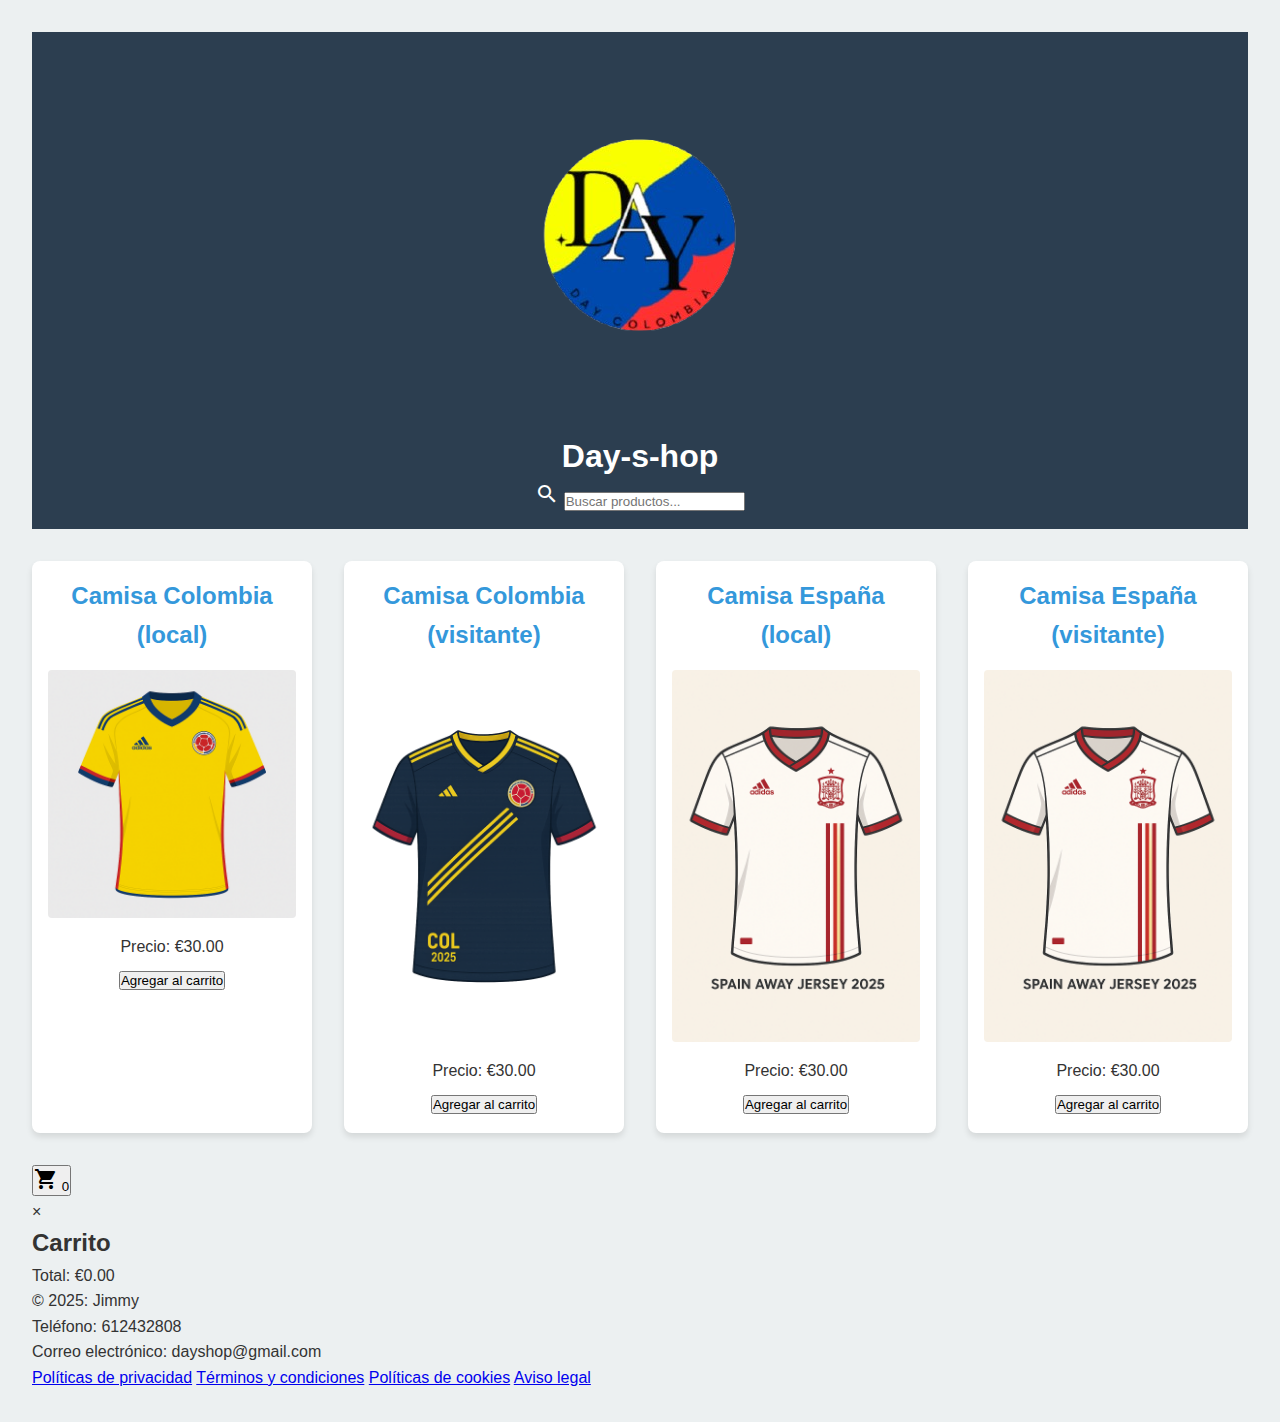
<file: index.html>
<!DOCTYPE html>
<html lang="es">
<head>
<meta charset="UTF-8">
<meta name="viewport" content="width=device-width, initial-scale=1.0">
<title>Day-s-hop</title>
<link href="https://fonts.googleapis.com/icon?family=Material+Icons" rel="stylesheet">
<link rel="stylesheet" href="css.css">
</head>
<body>
<header>
  <div class="header-top">
    <div class="logo">
      <img src="ico/logo.png" alt="logo Day-s-hop">
    </div>
    <h1 class="titulo-degradado">Day-s-hop</h1>
    <div class="header-buscador">
      <label>
        <span class="material-icons">search</span>
        <input type="text" id="inpBuscador" placeholder="Buscar productos..." aria-label="Buscar productos">
      </label>
    </div>
  </div>
</header>

<main>
  <div class="camisas"></div>
</main>

<!-- Botón de carrito fijo con badge -->
<button id="btnAbrirCarrito" class="btn-carrito">
  <span class="material-icons">shopping_cart</span>
  <span id="badgeCarrito">0</span>
</button>

<!-- MODAL CARRITO -->
<div id="modalCarrito" class="modal" role="dialog" aria-modal="true">
  <div class="modal-contenido">
    <span class="cerrar">&times;</span>
    <h2>Carrito</h2>
    <div id="lista-carrito"></div>
    <p>Total: <span id="totalCarrito">€0.00</span></p>
  </div>
</div>

<footer>
  <div>
    <p>© 2025: Jimmy</p>
  </div>
  <div id="datosContactos">
    <p>Teléfono: 612432808</p>
    <p>Correo electrónico: dayshop@gmail.com</p>
    <div id="informacion">
      <a href="#">Políticas de privacidad</a>
      <a href="#">Términos y condiciones</a>
      <a href="#">Políticas de cookies</a>
      <a href="#">Aviso legal</a>
    </div>
  </div>
</footer>

<script src="api.js" defer></script>
</body>
</html>
</file>
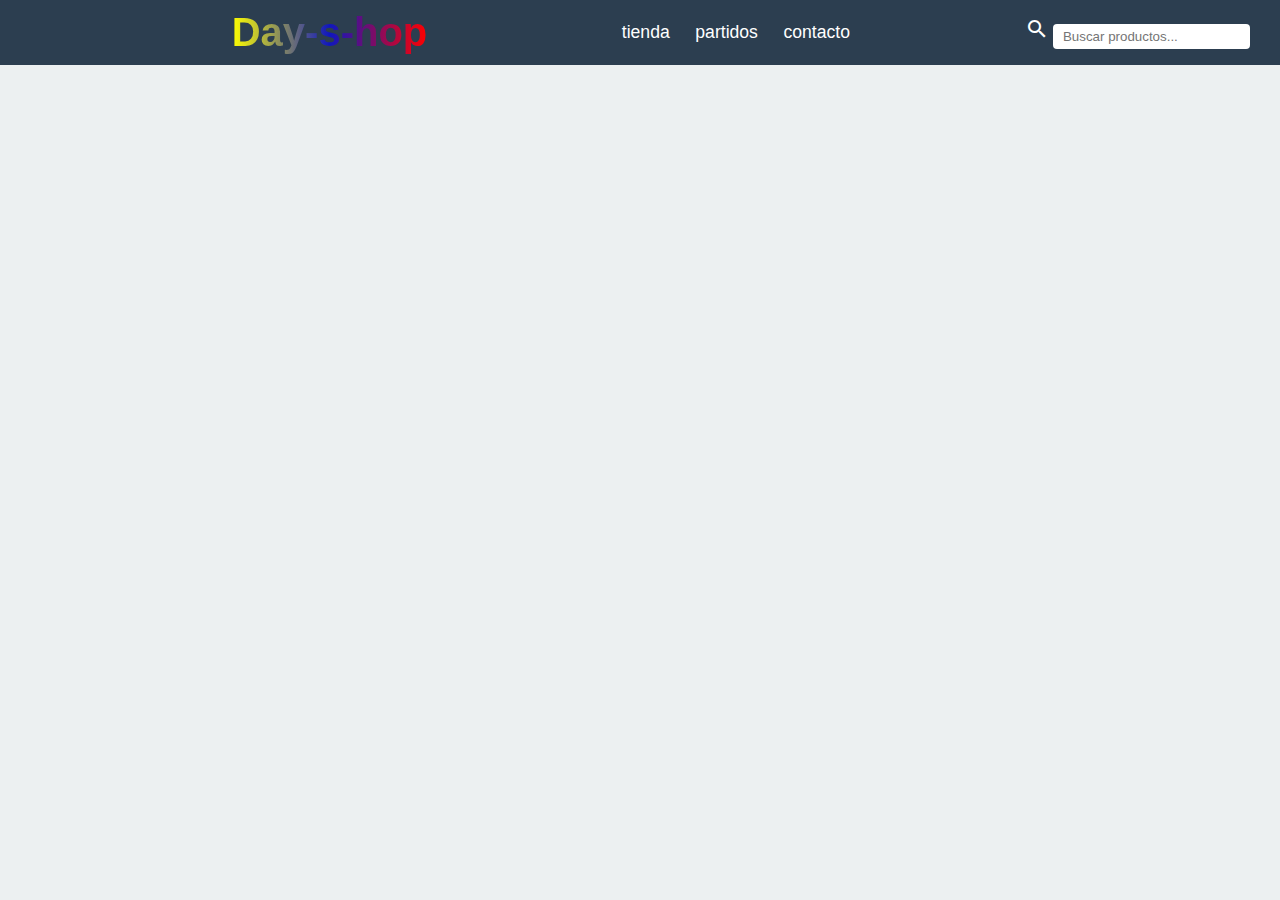
<file: futbol.html>
<!DOCTYPE html>
<html lang="es">
<head>
<meta charset="UTF-8">
<meta name="viewport" content="width=device-width, initial-scale=1.0">
<title>Day-s-hop/futlbol</title>
<link href="https://fonts.googleapis.com/icon?family=Material+Icons" rel="stylesheet">
<link rel="stylesheet" href="./css/index.css">
</head>
<body>
    <header>
  <div class="header-top">
    <div class="logo">
      <img src="ico/logo.png" alt="logo Day-s-hop">
    </div>
    <h1 class="titulo-degradado">Day-s-hop</h1>
    <nav>
      <a href="index.html" target="_parent">tienda</a>
      <a href="futbol.html" target="_parent">partidos</a>
      <a href="contacto.html" target="_parent">contacto</a>
    </nav>
    <div class="header-buscador">
      <label>
        <span class="material-icons">search</span>
        <input type="text" id="inpBuscador" placeholder="Buscar productos..." aria-label="Buscar productos">
      </label>
    </div>
  </div>
</header>
    
</body>
</html>
</file>
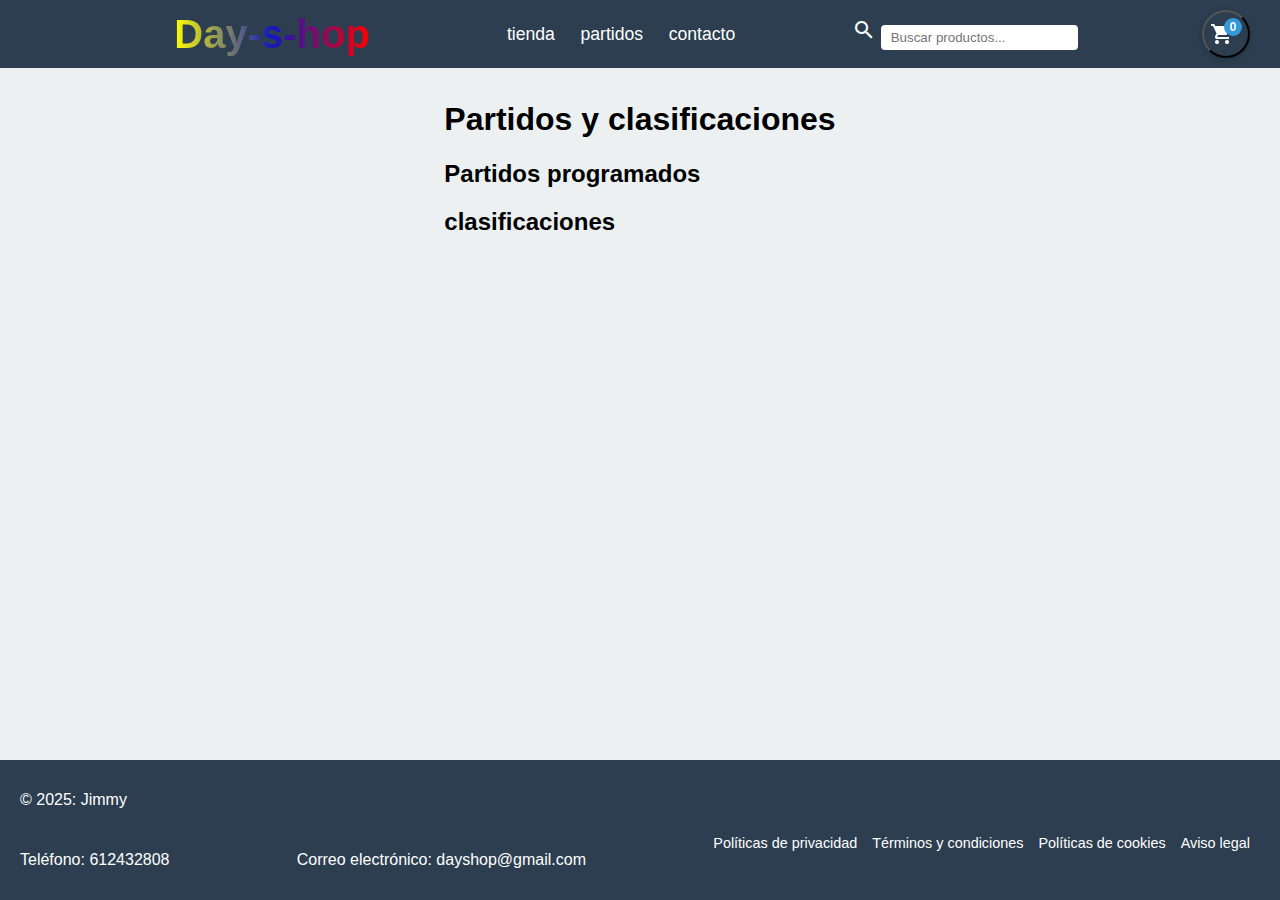
<file: html/futbol.html>
<!DOCTYPE html>
<html lang="es">
<head>
<meta charset="UTF-8">
<meta name="viewport" content="width=device-width, initial-scale=1.0">
<title>Day-s-hop/futlbol</title>
<link rel="icon" type="image/png" href="/ico/favicon.ico"><!-- favicon -->
<link href="https://fonts.googleapis.com/icon?family=Material+Icons" rel="stylesheet"><!-- iconos -->
<link rel="stylesheet" href="../css/index.css"><!-- estilo -->
</head>
<body>
    <header>
      <div class="header-top">
        <div class="logo">
          <img src="/ico/logo.png" alt="logo Day-s-hop">
        </div>
        <h1 class="titulo-degradado">Day-s-hop</h1>
        <div>
          <button class="menu-toggle" aria-label="Abrir menú">
            <span class="material-icons">menu</span>
          </button>
          <nav>
            <a href="/index.html" target="_parent">tienda</a>
            <a href="/html/futbol.html" target="_parent">partidos</a>
            <a href="/html/contacto.html" target="_parent">contacto</a>
          </nav>
        </div>  
        <div class="header-buscador">
          <label>
            <span class="material-icons">search</span>
            <input type="text" id="inpBuscador" placeholder="Buscar productos..." aria-label="Buscar productos">
          </label>
        </div>
        <button id="btnAbrirCarrito" class="btn-carrito">
        <span class="material-icons">shopping_cart</span>
        <span id="badgeCarrito">0</span>
      </button>
      </div>
    </header>

    <main>
      <h1>Partidos y clasificaciones</h1>

      <h2>Partidos programados</h2>
      <ul id="fixtures"></ul>

      <h2>clasificaciones</h2>
      <ul id="standings"></ul>


    </main>

    <footer>
      <div>
        <p>© 2025: Jimmy</p>
      </div>
      <div id="datosContactos">
        <p>Teléfono: 612432808</p>
        <p>Correo electrónico: dayshop@gmail.com</p>
        <div id="informacion">
          <a href="#">Políticas de privacidad</a>
          <a href="#">Términos y condiciones</a>
          <a href="#">Políticas de cookies</a>
          <a href="#">Aviso legal</a>
        </div>
      </div>
    </footer>
    
    <script src="/seguridad/config.js" defer></script>
    <script src="/js/futbol.js" defer></script>
    <script src="/js/api.js" defer></script>
    <script src="/js/menu.js" defer></script>
    <script src="/js/carrito.js" defer></script>
</body>
</html>
</file>
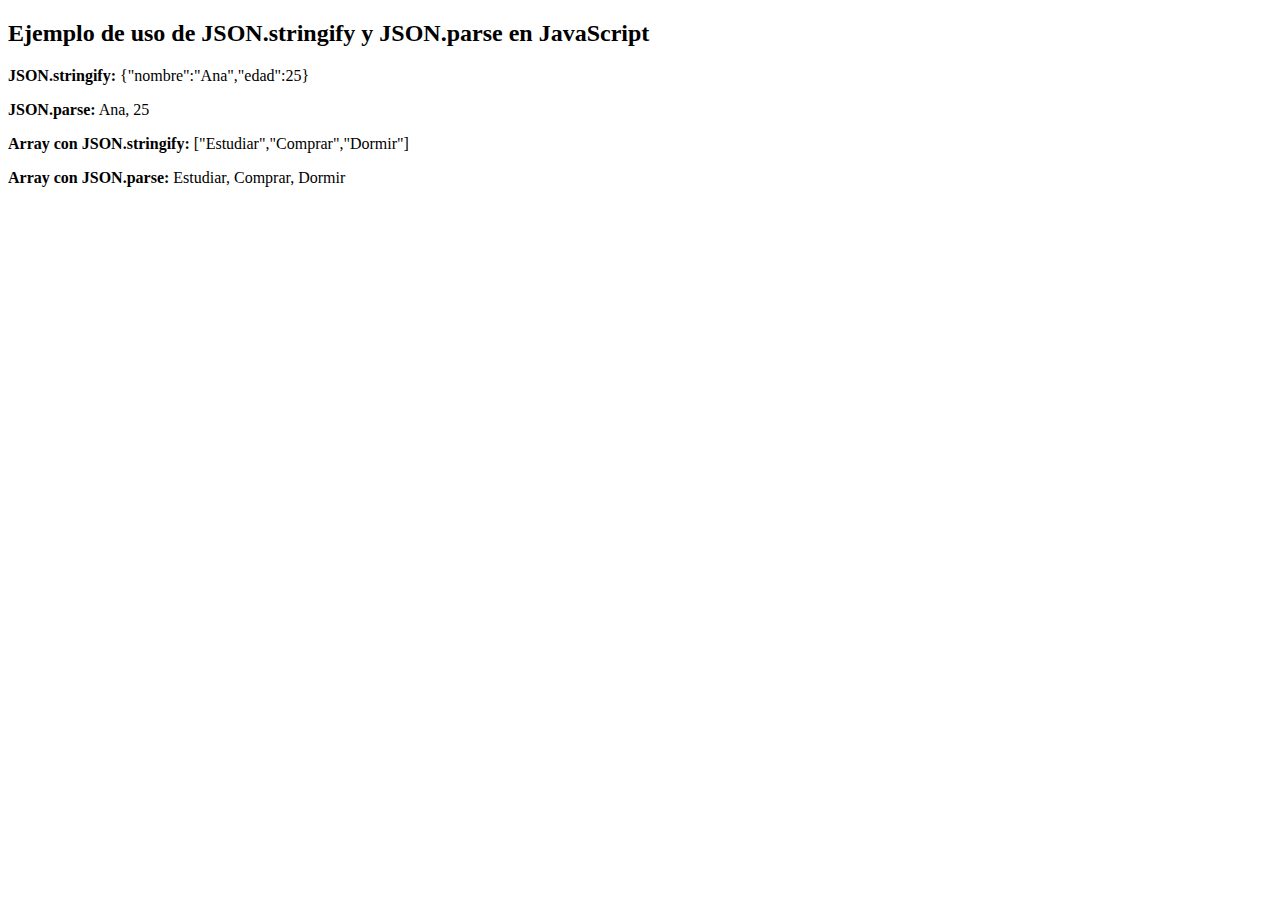
<file: practica/json-propiedades.html>
<!DOCTYPE html>
<html lang="en">
<head>
    <meta charset="UTF-8">
    <meta name="viewport" content="width=device-width, initial-scale=1.0">
    <title>Document</title>
</head>
<body>
    <h2>Ejemplo de uso de JSON.stringify y JSON.parse en JavaScript</h2>
    <script>
    // Crear un objeto
    const persona = { nombre: "Ana", edad: 25 };
    // Convertir el objeto a texto JSON
    const textoJSON = JSON.stringify(persona);
    document.write('<p><b>JSON.stringify:</b> ' + textoJSON + '</p>');

    // Guardar en localStorage
    localStorage.setItem('persona', textoJSON);

    // Leer el texto JSON de localStorage y convertirlo a objeto
    const personaGuardada = JSON.parse(localStorage.getItem('persona'));
    document.write('<p><b>JSON.parse:</b> ' + personaGuardada.nombre + ', ' + personaGuardada.edad + '</p>');

    // Ejemplo con array
    const tareas = ["Estudiar", "Comprar", "Dormir"];
    const tareasJSON = JSON.stringify(tareas);
    document.write('<p><b>Array con JSON.stringify:</b> ' + tareasJSON + '</p>');
    localStorage.setItem('tareas', tareasJSON);
    const tareasGuardadas = JSON.parse(localStorage.getItem('tareas'));
    document.write('<p><b>Array con JSON.parse:</b> ' + tareasGuardadas.join(', ') + '</p>');
    </script>
</body>
</html>
</file>
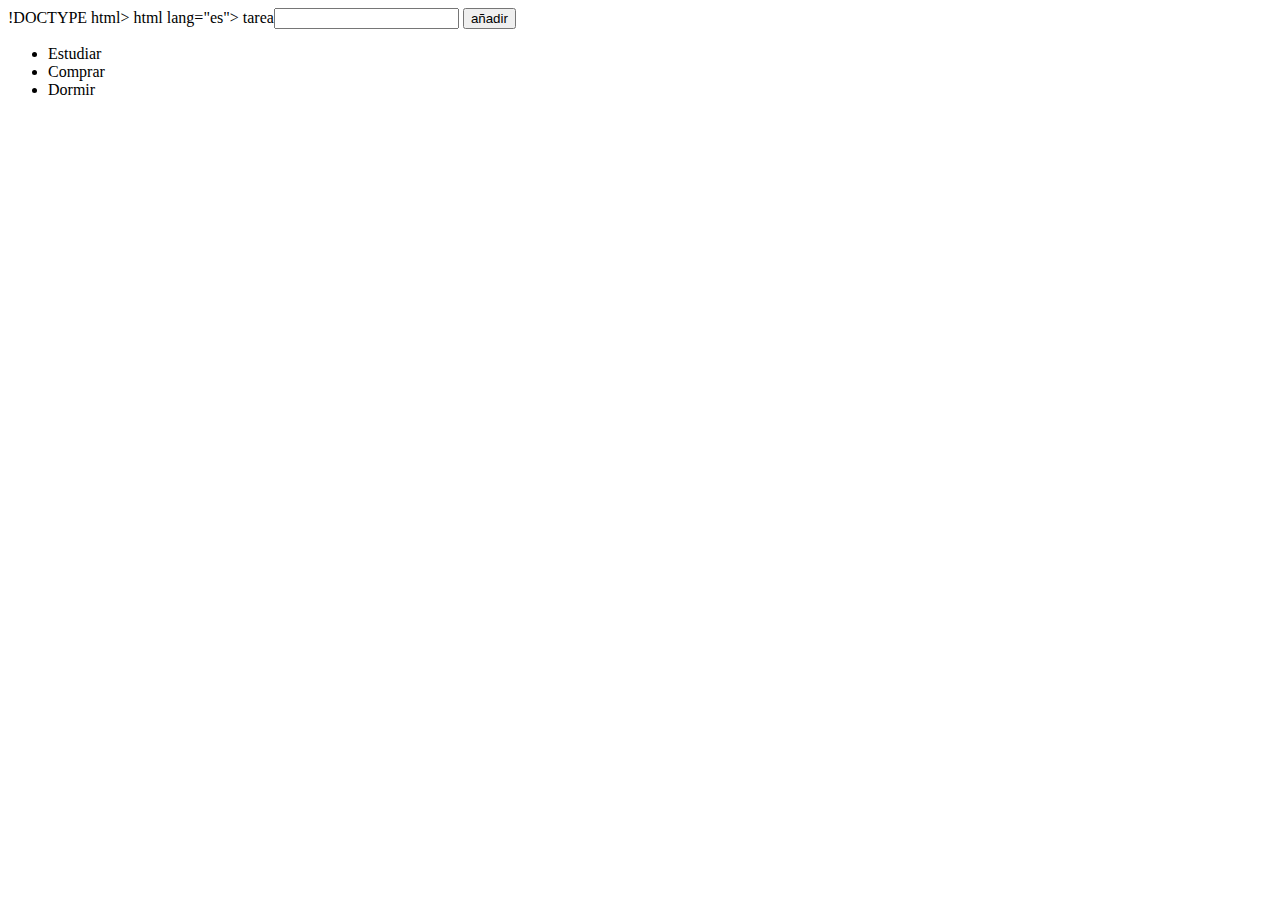
<file: practica/local.html>
!DOCTYPE html>
html lang="es">
<head>
    <meta charset="UTF-8">
    <meta name="viewport" content="width=device-width, initial-scale=1.0">
    <title>Document</title>
</head>
<body>
    <label for="">tarea<input id="newWork" type="text"></laber>
    <button id="addWorkBtn">añadir</button>
    <ul id="workList"></ul>

    <script>
        // Mostrar tareas guardadas al cargar la página
        const worklist = document.getElementById('workList');
        let tareas = JSON.parse(localStorage.getItem('tareas')) || [];

        tareas.forEach(work => {
            const li = document.createElement('li');
            if(typeof work === 'object') {
                li.textContent = work.texto + ' (' + work.hora + ')';
            } else {
                li.textContent = work;
            }
            worklist.appendChild(li);
        });

        document.getElementById('addWorkBtn').addEventListener('click', function(event) {
            const work = document.getElementById('newWork').value;
            if(work.trim() === "") return;
            const hora = new Date().toLocaleTimeString();
            const tareaObj = { texto: work, hora: hora };
            tareas.push(tareaObj);
            localStorage.setItem('tareas', JSON.stringify(tareas));
            const li = document.createElement('li');
            li.textContent = tareaObj.texto + ' (' + tareaObj.hora + ')';
            worklist.appendChild(li);
            document.getElementById('newWork').value = "";
        });

        document.getElementById('newWork').addEventListener('keydown', function(e) {
            if (e.key === 'Enter') {
                document.getElementById('addWorkBtn').click();
            }
        });
    </script>
    
</body>
</html>
</file>
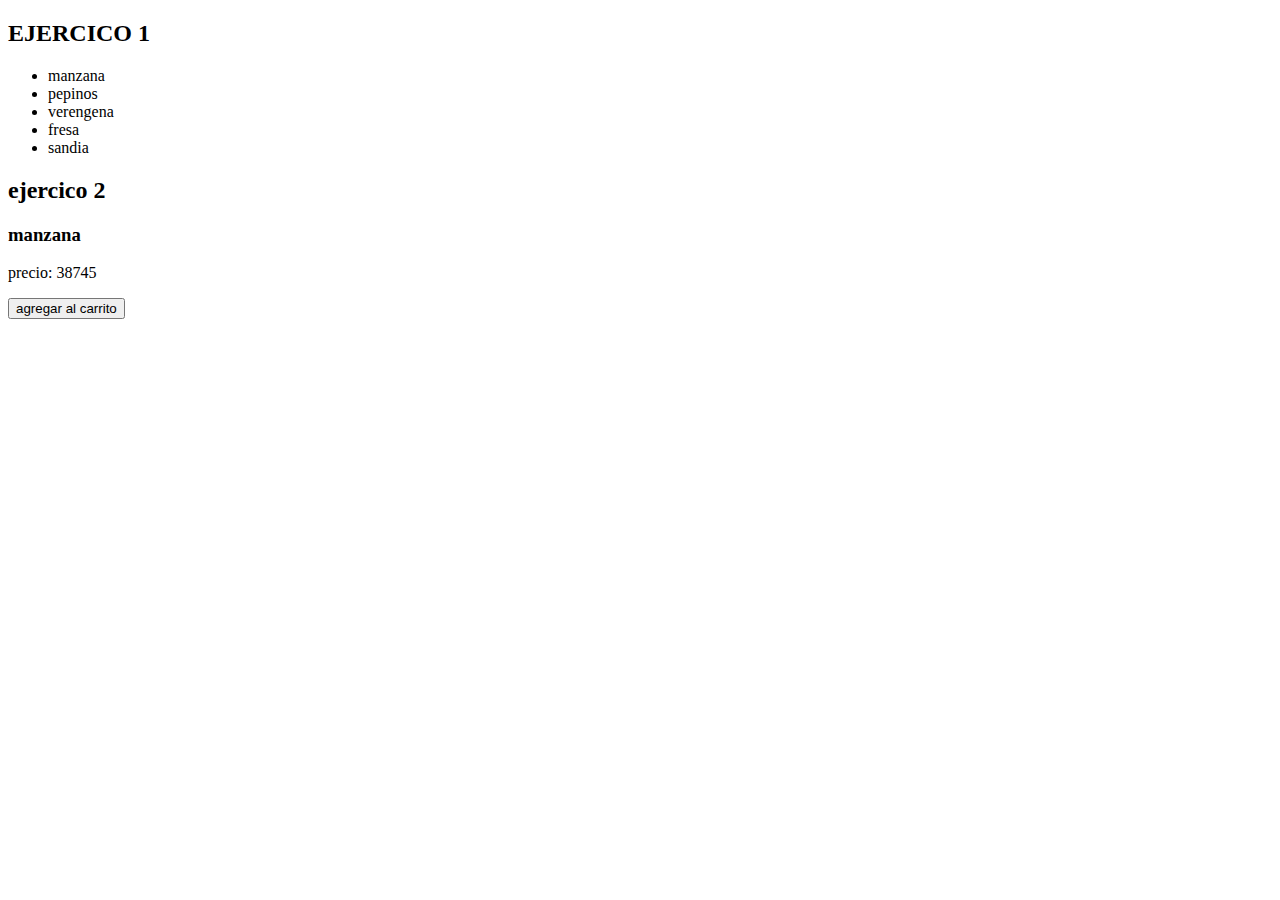
<file: practica/openchile.html>
<!DOCTYPE html>
<html lang="en">
<head>
    <meta charset="UTF-8">
    <meta name="viewport" content="width=device-width, initial-scale=1.0">
    <title>Document</title>
</head>
<body>
    <h2>EJERCICO 1</h2>
    <script>
        const lista = document.createElement("ul");
        lista.innerHTML= `<li id="2">manzana</li> 
        <li id="4">pepinos</li> 
        <li id="5">verengena</li> 
        <li id="6">fresa</li> 
        <li id="34">sandia</li> 
        `;
        document.body.appendChild(lista);
        
    </script>
    <h2>ejercico 2</h2>
    <p id="contendor-producto"></p>
    <script>
        const produc = document.createElement("div")
        produc.id ="canasta";
        produc.innerHTML = `
        <h3>manzana</h3>
        <p>precio: 38745</p>
        <button>agregar al carrito</button>`;
        document.getElementById("contendor-producto").appendChild(produc)
    </script>
    
</body>
</html>
</file>
<file: css.css>
* {
    box-sizing: border-box;
    padding: 0px;
    margin: 0px;
}
:root {
  /* ------------------------Colores------------------------- */
  --color-principal: #3498db;
  --color-secundario: #2c3e50;
  --color-texto: #333;
  --color-fondo: #ecf0f1;
  --color-borde: #ddd;
  --color-sombra: rgba(0, 0, 0, 0.1);
  --color-total: #e74c3c;

  /* ---------------------------Tipografía------------------------------ */
  --fuente-principal: sans-serif;
  --fuente-titulos: "Arial Black", sans-serif;
  --tamano-fuente-base: 16px;
  --tamano-fuente-grande: 1.5rem;
  --tamano-fuente-pequena: 0.9rem;

  /* ------------------------------Espaciado---------------------------- */
  --espaciado-medio: 1rem;
  --espaciado-grande: 2rem;
  --margen-producto: 20px;
}

/* ----------------------------Estilos generales----------------------- */
body {
  font-family: var(--fuente-principal);
  font-size: var(--tamano-fuente-base);
  background-color: var(--color-fondo);
  color: var(--color-texto);
  line-height: 1.6;
  padding: var(--espaciado-grande);
}

/* ---------------------Encabezado y Navegación---------------------------- */
header {
  background-color: var(--color-secundario);
  color: #fff;
  padding: var(--espaciado-medio) 0;
  text-align: center;
}
/* -----------------enlaces de la barra de navegacion------------------------------------- */
header nav a {
  color: #fff;
  text-decoration: none;
  font-weight: bold;
  padding: 0 var(--espaciado-medio);
  transition: color 0.3s ease;
}
/* ---------------------estilo de seleccionado de los enlaces del navegador---------------------------------------- */
header nav a:hover {
  color: var(--color-principal);
}

/* -------------------------------Contenedor de productos-------------------- */
.camisas {
  display: grid;
  grid-template-columns: repeat(auto-fit, minmax(280px, 1fr));
  gap: var(--espaciado-grande);
  padding: var(--espaciado-grande) 0;
}

/* -------------------Tarjeta de producto individual------------------------ */
.producto {
  background-color: #fff;
  border-radius: 8px;
  box-shadow: 0 4px 6px var(--color-sombra);
  padding: var(--espaciado-medio);
  text-align: center;
  transition: transform 0.2s ease, box-shadow 0.2s ease;
}
/* ----------------------------estilo de selecionado del producto----------------------------------------------------- */
.producto:hover {
  transform: translateY(-5px);
  box-shadow: 0 6px 12px var(--color-sombra);
}
/* ----------------titulo de los productos--------------------------------- */
.producto h3 {
  font-family: var(--fuente-titulos);
  font-size: var(--tamano-fuente-grande);
  color: var(--color-principal);
  margin-bottom: var(--espaciado-medio);
}
/* ------------------imagen de los productos----------------------------------- */
.producto img {
  max-width: 100%;
  height: auto;
  border-radius: 4px;
}
/* -----------------informacion de los productos----------------------------- */
.producto p {
  margin: 0.5rem 0;
}
/* ---------------------ayuda de la compra --------------------------------------------- */
.producto label {
  font-weight: bold;
}
/* ----------------------cantidad de los productos -------------------------------- */
.producto .cantidad {
  width: 60px;
  padding: 5px;
  text-align: center;
  border: 1px solid var(--color-borde);
  border-radius: 4px;
}

/*------------------------------- Resumen del carrito-------------------------------- */
.resumen {
  background-color: var(--color-secundario);
  color: #fff;
  padding: var(--espaciado-medio);
  border-radius: 8px;
  text-align: right;
  margin-top: var(--espaciado-grande);
}
/* -----------------------parrafos de informacion del resumen----------------------------------- */
.resumen p {
  font-size: var(--tamano-fuente-grande);
  font-weight: bold;
}
/* ----------------------total a pagar-------------------------------------------- */
.resumen #total {
  color: var(--color-total);
  font-family: var(--fuente-titulos);
}
</file>
<file: css/index.css>
/* ==========================
   VARIABLES GLOBALES
========================== */
:root {
  --color-fondo: #ecf0f1;
  --color-body: #2c3e50;
  --color-header-text: white;
  --color-nav-hover: #43dac5;
  --color-nav-active: #ff6a00;
  --color-carrito: red;
  --color-carrito-hover: #000000;
  --color-badge: yellow;
  --color-producto-bg: rgb(223, 208, 208);
  --color-producto-btn: #3498db;
  --color-producto-btn-hover: #2980b9;
  --color-error: red;
  --color-footer-link-hover: #3498db;

  --border-radius: 6px;
  --padding-input: 8px;
  --padding-submit: 6px 30px;
}

/* ==========================
   GENERAL
========================== */
html, body {
  font-family: sans-serif;
  background-color: var(--color-fondo);
  margin: 0;
  padding: 0;
  min-height: 100vh;
}
body {
  display: flex;
  flex-direction: column;
}

main {
  flex: 1;
  box-sizing: border-box;
  margin: 0 auto;
  margin-top: 80px;
}

/* ==========================
   HEADER
========================== */
header {
  position: fixed;
  top: 0;
  left: 0;
  width: 100%;
  background-color: var(--color-body);
  color: var(--color-header-text);
  padding: 10px 10px;
  z-index: 1000;
}

.header-top {
  display: flex;
  align-items: center;
  justify-content: space-around;
  flex-wrap: wrap;
}

.logo img { height: 60px; }

.titulo-degradado {
  font-family: "Arial Black", sans-serif;
  font-size: 2rem;
  background: linear-gradient(90deg, yellow, rgba(0, 0, 255, 0.637), red);
  -webkit-background-clip: text;
  -webkit-text-fill-color: transparent;
  margin: 0 20px;
}

.header-buscador input {
  padding: 5px 10px;
  border-radius: 4px;
  border: none;
}

/* ==========================
   NAV
========================== */
nav {
  display: none;
  flex-direction: column;
  background: var(--color-body);
  position: absolute;
  top: 70px;
  right: 0;
  width: 200px;
  padding: 10px;
  z-index: 1000;
}

nav a {
  position: relative;
  text-decoration: none;
  font-size: 1.1rem;
  font-weight: 500;
  color: var(--color-header-text);
  padding: 0.3rem 0;
  transition: color 0.3s ease;
  padding: 10px;
  border-bottom: 1px solid rgba(255,255,255,0.2);
}

nav a::after {
  content: "";
  position: absolute;
  left: 0;
  bottom: -3px;
  width: 0%;
  height: 2px;
  background: linear-gradient(90deg, #2841d1c5, #fa0000);
  transition: width 0.3s ease;
}

nav a:hover { color: var(--color-nav-hover); }
nav a:hover::after { width: 100%; }
nav a:focus, nav a:active { color: var(--color-nav-active); }

nav.active { 
  display: flex; 
}

/* ==========================
   CARRITO
========================== */
.btn-carrito {
  position: fixed;
  bottom: 20px;
  right: 20px;
  z-index: 2000;
  width: 48px;
  height: 48px;
  border-radius: 50%;
  background: var(--color-body);
  display: flex;
  align-items: center;
  
  box-shadow: 0 4px 10px var(--color-body);
  transition: background 0.3s, transform 0.2s;
}

.btn-carrito:hover {
  background: #00b7ff;
  transform: scale(1.05);
}

.btn-carrito span.material-icons {
  color: white;
  font-size: 24px;
}

#badgeCarrito {
  position: absolute;
  top: 6px;
  right: 6px;
  background: var(--color-producto-btn);
  color: white;
  font-size: 0.75rem;
  font-weight: bold;
  border-radius: 50%;
  width: 18px;
  height: 18px;
  display: flex;
  align-items: center;
  justify-content: center;
}
/* ==========================
   PRODUCTOS
========================== */
/* Estilo original base */
.camisas {
  display: grid;
  grid-template-columns: repeat( 250px, 1fr);
  grid-template-columns: repeat(2,1fr); padding: 20px; 
  gap: 1rem;
  padding: center;
}

.producto {
  display: flex;
  flex-direction: column;
  /* Elimino height: 100% para que la tarjeta se adapte al contenido */
  justify-content: flex-start;
  background: white; /* minimalista sobre fondo var(--color-fondo) */
  border-radius: var(--border-radius);
  padding: 10px;
  transition: transform 0.2s, box-shadow 0.2s;
  overflow: hidden;
  box-shadow: 0 2px 6px rgba(0,0,0,0.1);
  width: 330px;
  height: 98%;
}

.producto:hover {
  transform: translateY(-5px);
  box-shadow: 0 5px 15px rgba(0,0,0,0.2);
}

.producto-img img {
  width: 100%;
  object-fit: cover;
  border-radius: var(--border-radius);
}

.producto-info {
  display: flex;
  flex-direction: column;
  flex: 1 1 auto;
  padding: 10px;
}

.marca {
  font-size: 0.85rem;
  color: gray;
  margin: 5px 0 0 0;
  text-transform: uppercase;
}

.nombre {
  font-size: 1.1rem;
  margin: 5px 0;
}

.precio {
  font-size: 1rem;
  font-weight: bold;
  margin: 5px 0;
}

.colores {
  display: flex;
  justify-content: start;
  gap: 5px;
  margin: 5px 0;
}

.color {
  display: inline-block;
  width: 18px;
  height: 18px;
  border-radius: 50%;
  border: 1px solid #ccc;
  vertical-align: middle;
}

.stock-bajo {
  color: rgb(238, 42, 42);
  font-size: 1.5rem;
  margin: 5px 0;
}

.btn-agregar {
  margin-top: auto;
  padding: 6px 12px;
  background-color: var(--color-producto-btn);
  border: none;
  border-radius: var(--border-radius);
  color: white;
  cursor: pointer;
  font-weight: 500;
  transition: background-color 0.2s;
}

.btn-agregar:hover {
  background-color: var(--color-producto-btn-hover);
}

.producto-carrito .btn-restar {
  background: #e74c3c;
  color: var(--color-body);
  border: none;
  border-radius: 4px;
  padding: 4px 10px;
  margin: 0 2px;
  cursor: pointer;
  font-weight: bold;
}
.producto-carrito .btn-sumar {
  background: #27ae60;
  color: var(--color-body);
  border: none;
  border-radius: 4px;
  padding: 4px 10px;
  margin: 0 2px;
  cursor: pointer;
  font-weight: bold;
}
.producto-carrito .btn-eliminar {
  background: #f1c40f;
  color: var(--color-body);
  border: none;
  border-radius: 4px;
  padding: 4px 10px;
  margin: 0 2px;
  cursor: pointer;
  font-weight: bold;
}

/* ==========================
   MODAL
========================== */
.modal {
  display: none;
  position: fixed;
  z-index: 200;
  left: 0; 
  top: 0;
  width: 100%; 
  height: 100%;
  overflow: auto;
  background-color: rgba(0,0,0,0.5);
}

.modal-contenido {
  background-color: white;
  margin: auto;
  padding: 20px;
  border-radius: var(--border-radius);
  width: 400px;
  max-width: 800px;
  position: relative;
  top: 80px;
}

.cerrar {
  position: absolute;
  top: 10px; right: 15px;
  font-size: 24px;
  font-weight: bold;
  cursor: pointer;
}

/* boton para pagar  */
.btnPagar {
  background-color: var(--color-body);
  border: black solid 2px;

  a {
    text-decoration: none;
    color: white;
    font-weight: bold;
    padding: 10px 20px;
    display: inline-block;
  }
}
/* boton para borrar carrito */
#btnVaciarCarrito {
  background-color: #e74c3c; /* rojo para indicar acción de borrar */
  color: white;
  border: none;
  border-radius: var(--border-radius);
  padding: 10px 20px;
  font-size: 1rem;
  font-weight: bold;
  cursor: pointer;
  margin-top: 15px;
  transition: background-color 0.2s, transform 0.2s;
  display: inline-block;
}

#btnVaciarCarrito:hover {
  background-color: #c0392b; /* rojo más oscuro al pasar el mouse */
  transform: translateY(-2px);
}

#btnVaciarCarrito:active {
  transform: translateY(0);
}


/* ==========================
   BOTONES ACCIONES CARRITO
========================== */
#accionesCarrito {
  display: flex;
  justify-content: space-between;
  margin-top: 20px;
} 

/* ==========================
   FOOTER
========================== */
footer {
  background-color: var(--color-body);
  color: white;
  padding: 15px 20px;
  display: flex;
  flex-direction: column;
  gap: 10px;
  margin-top: auto;
}

footer div {
  display: flex;
  flex-wrap: wrap;
  justify-content: space-between;
}

footer #informacion a {
  margin-right: 10px;
  color: white;
  text-decoration: none;
  font-size: 0.9rem;
}

footer #informacion a:hover { color: var(--color-footer-link-hover); }

/* ==========================
   FORMULARIO CONTACTO
========================== */
.contenedor {
  max-width: 600px;
  margin: 50px auto;
  background: white;
  padding: 20px;
  border-radius: var(--border-radius);
  box-shadow: 0 2px 8px rgba(0,0,0,0.2);
}

.field {
  margin-bottom: 15px;
}

.field label {
  display: block;
  font-size: 14px;
  color: #333;
}

.field input,
.field textarea {
  display: block;
  width: 100%;
  padding: var(--padding-input);
  margin-top: 5px;
  line-height: 1.5;
  font-size: 14px;
  border: 1px solid var(--color-input-border);
  border-radius: var(--border-radius);
  box-sizing: border-box;
  border: #000000 2px solid;
}

.field textarea {
  resize: none;
}

.field input.error-border,
.field textarea.error-border {
  border: 2px solid var(--color-error);
}

.error {
  color: var(--color-error);
  font-size: 0.9rem;
  margin-top: 3px;
  height: 1em;
}

input[type="submit"] {
  display: block;
  padding: var(--padding-submit);
  font-size: 14px;
  background-color: var(--color-submit);
  color: var(--color-body);
  border: none;
  border-radius: var(--border-radius);
  cursor: pointer;
}

input[type="submit"]:hover {
  background-color: var(--color-submit-hover);
}

/* ==========================
   MEDIA QUERIES
========================== */

/* BASE MÓVIL */
.header-top { 
  align-items: flex-start;
  gap: 10px;
}

#inpBuscador {}

.titulo-degradado { display: none; }

.menu-toggle {
  display: block;
  background: none;
  border: none;
  color: white;
  font-size: 2rem;
  cursor: pointer;
}

nav {
  display: none;
  flex-direction: column;
  background: var(--color-header);
  position: absolute;
  top: 70px;
  right: 0;
  width: 200px;
  padding: 10px;
  z-index: 1000;
}

nav a {
  padding: 10px;
  border-bottom: 1px solid rgba(255,255,255,0.2);
}

nav.active { 
  display: flex; 
  background-color: var(--color-body);
}

.camisas { grid-template-columns: 1fr; padding: 15px; }

footer div { flex-direction: column; gap: 5px; text-align: center; }

/* TABLET */
@media (min-width: 768px) {
  .header-top { flex-direction: row; align-items: center; justify-content: space-between; }
  .logo img { display: none; }
  .titulo-degradado { display: block; font-size: 2rem; }
  .menu-toggle { display: none; }
  nav { display: flex; flex-direction: row; position: static; width: auto; background: none; padding: 0; }
  nav a { border: none; padding: 0.3rem 0.8rem; }
  .camisas { grid-template-columns: repeat(2,1fr); padding: 20px; }
  footer div { flex-direction: row; justify-content: space-between; text-align: left; }
  .btn-carrito {
    position: relative;    /* ya no flotante */
    bottom: auto;
    right: auto;
    margin-left: 20px;     /* separación del borde derecho */
    width: 48px;
    height: 48px;
    border-radius: 50%;    /* círculo */
    background: var(--color-body);   /* mantenemos color de marca */
    box-shadow: 0 2px 6px rgba(0,0,0,0.2);
  }

  .btn-carrito span.material-icons {
    color: white;
    font-size: 24px;
  }

  .header-top {
    justify-content: space-between;
    padding: 0 40px; /* header con respiración lateral */
  }
}

/* ESCRITORIO */
@media (min-width: 1274px) {
  .titulo-degradado { font-size: 2.5rem; }
  nav a { font-size: 1.1rem; }
  .camisas { grid-template-columns: repeat(3,1fr); padding: 30px 50px; }
}

/* PANTALLAS GRANDES */
@media (min-width: 1540px) {
  .titulo-degradado { font-size: 3rem; }
  nav a { font-size: 1.2rem; }
  .camisas { grid-template-columns: repeat(4,1fr); padding: 40px 80px; }
}
</file>
